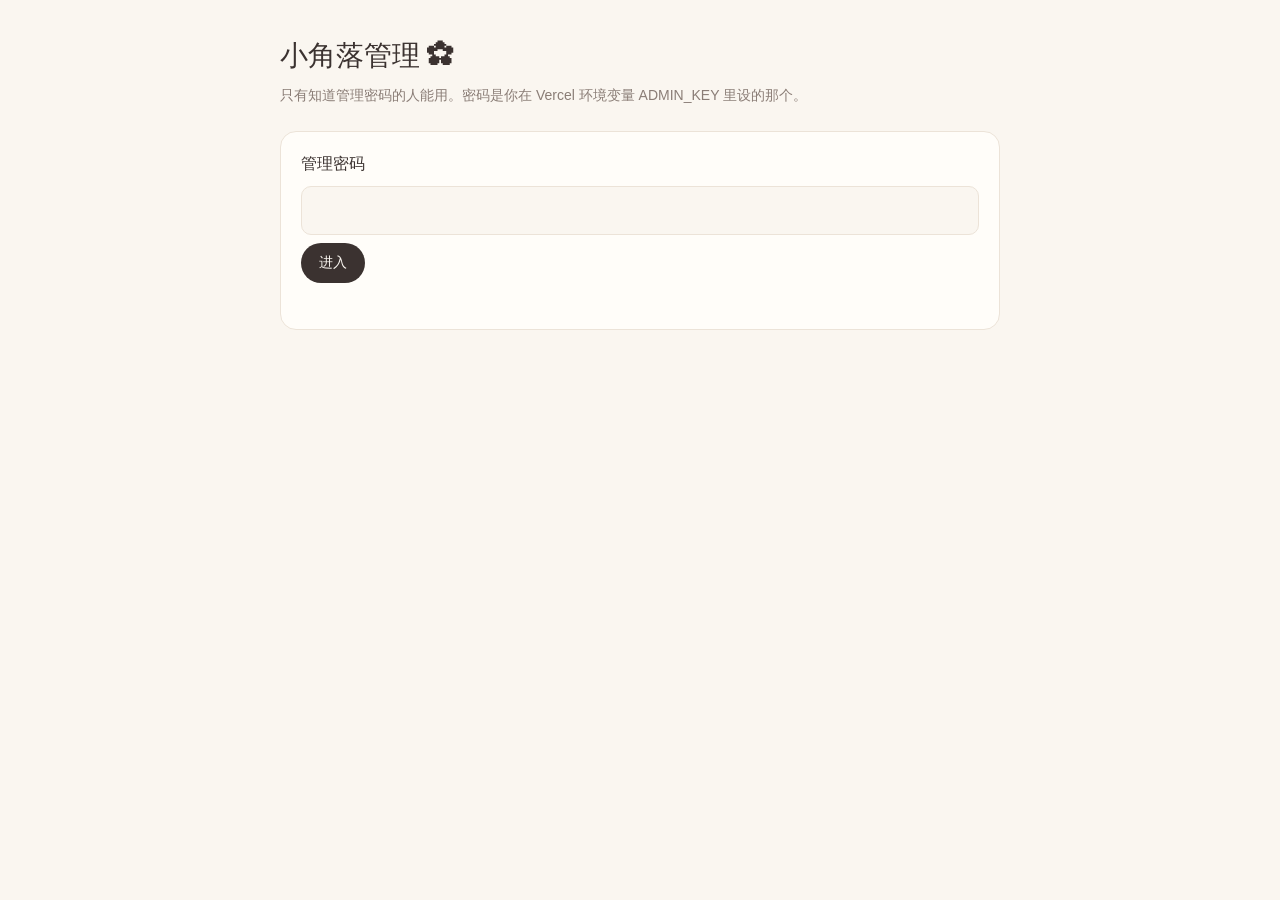
<file: admin.html>
<!DOCTYPE html>
<html lang="zh-CN">
<head>
<meta charset="UTF-8">
<meta name="viewport" content="width=device-width, initial-scale=1.0">
<meta name="robots" content="noindex, nofollow">
<title>小角落管理</title>
<link rel="icon" href="/favicon.ico" sizes="any">
<link rel="icon" href="/favicon.svg" type="image/svg+xml">
<link rel="icon" href="/favicon-32.png" type="image/png" sizes="32x32">
<link rel="apple-touch-icon" href="/apple-touch-icon.png">
<link rel="manifest" href="/site.webmanifest">
<style>
:root{--bg:#faf6f0;--paper:#fffdf9;--ink:#3b3230;--soft:#8a7d76;--line:#ece3d8;--rose:#c98b86;--bad:#c0544c}
@media (prefers-color-scheme:dark){:root{--bg:#1f1b1a;--paper:#2a2422;--ink:#efe6df;--soft:#a8998f;--line:#3a322f;--rose:#e3aaa4;--bad:#e3837b}}
*{box-sizing:border-box;margin:0;padding:0}
body{background:var(--bg);color:var(--ink);font-family:-apple-system,BlinkMacSystemFont,"PingFang SC","Microsoft YaHei",sans-serif;line-height:1.7;padding:32px 16px 60px}
.wrap{max-width:720px;margin:0 auto}
h1{font-family:"Songti SC","Noto Serif CJK SC",serif;font-weight:400;font-size:28px;margin-bottom:4px}
.sub{color:var(--soft);font-size:14px;margin-bottom:24px}
.card{background:var(--paper);border:1px solid var(--line);border-radius:16px;padding:18px 20px;margin-bottom:16px}
input{font:inherit;width:100%;padding:10px 14px;border:1px solid var(--line);border-radius:10px;background:var(--bg);color:var(--ink);margin:8px 0}
button{font:inherit;font-size:14px;border:0;border-radius:999px;padding:8px 18px;cursor:pointer;background:var(--ink);color:var(--bg)}
button.ghost{background:none;color:var(--soft);border:1px solid var(--line)}
button.del{background:none;color:var(--bad);border:1px solid currentColor;padding:4px 12px;font-size:13px;flex:none}
.stats{display:flex;gap:24px;flex-wrap:wrap;font-size:14px;color:var(--soft)}
.stats b{display:block;font-size:22px;color:var(--ink);font-weight:500}
.note{display:flex;gap:14px;align-items:flex-start;padding:12px 0;border-top:1px solid var(--line)}
.note:first-child{border-top:0}
.note .t{flex:1;min-width:0;word-break:break-word}
.note .m{font-size:12.5px;color:var(--soft)}
.row{display:flex;justify-content:space-between;align-items:center;gap:12px;flex-wrap:wrap}
#msg{font-size:13.5px;color:var(--soft);min-height:22px;margin-top:6px}
.hidden{display:none}
</style>
</head>
<body>
<div class="wrap">
  <h1>小角落管理 ✿</h1>
  <p class="sub">只有知道管理密码的人能用。密码是你在 Vercel 环境变量 ADMIN_KEY 里设的那个。</p>

  <div class="card" id="login">
    <label for="key">管理密码</label>
    <input id="key" type="password" autocomplete="current-password">
    <button id="go">进入</button>
    <div id="msg"></div>
  </div>

  <div id="panel" class="hidden">
    <div class="card">
      <div class="row">
        <div class="stats">
          <div><b id="sNotes">-</b>张便利贴</div>
          <div><b id="sPets">-</b>次摸小暖</div>
          <div><b id="sVisits">-</b>位访客</div>
          <div><b id="sPix">-</b>笔像素</div>
        </div>
        <button class="ghost" id="out">退出</button>
      </div>
    </div>
    <div class="card">
      <div class="row" style="margin-bottom:6px">
        <strong>便利贴</strong>
        <button class="ghost" id="reload">刷新</button>
      </div>
      <div id="list"></div>
    </div>
    <div class="card">
      <div class="row">
        <div><strong>像素画布</strong><div class="m" style="font-size:13px;color:var(--soft)">画布被画乱了的话可以一键清空，清空后找不回来</div></div>
        <button class="del" id="wipe">清空画布</button>
      </div>
    </div>
  </div>
</div>
<script>
const $ = (s) => document.querySelector(s);
let KEY = "";
try { KEY = sessionStorage.getItem("adminKey") || ""; } catch (e) {}
const call = (path, method = "GET") =>
  fetch("/api/" + path, { method, headers: { "x-admin-key": KEY } }).then(async (r) => {
    const d = await r.json().catch(() => ({}));
    if (r.status === 403) throw new Error("forbidden");
    if (!r.ok) throw new Error(d.error || "error");
    return d;
  });
const fmt = (t) => new Date(t).toLocaleString("zh-CN", { month: "numeric", day: "numeric", hour: "2-digit", minute: "2-digit" });

function render(notes) {
  $("#sNotes").textContent = notes.length;
  const list = $("#list"); list.innerHTML = "";
  if (!notes.length) { list.textContent = "还没有便利贴"; return; }
  for (const n of notes) {
    const row = document.createElement("div"); row.className = "note";
    const t = document.createElement("div"); t.className = "t";
    const p = document.createElement("div"); p.textContent = n.text;
    const m = document.createElement("div"); m.className = "m"; m.textContent = `— ${n.name} · ${fmt(n.t)}`;
    t.append(p, m);
    const b = document.createElement("button"); b.className = "del"; b.textContent = "删除";
    b.onclick = async () => {
      if (!confirm("确定删掉这张便利贴吗？删了就找不回来了。")) return;
      b.disabled = true;
      try { await call("notes?id=" + encodeURIComponent(n.id), "DELETE"); row.remove(); $("#sNotes").textContent = Number($("#sNotes").textContent) - 1; }
      catch (e) { b.disabled = false; alert("没删掉，稍后再试"); }
    };
    row.append(t, b); list.appendChild(row);
  }
}
async function load() {
  const d = await call("notes?all=1");
  render(d.notes);
  call("pet").then((x) => ($("#sPets").textContent = x.count)).catch(() => {});
  call("visit").then((x) => ($("#sVisits").textContent = x.total)).catch(() => {});
  call("pixels").then((x) => ($("#sPix").textContent = x.count)).catch(() => {});
}
async function enter() {
  $("#msg").textContent = "核对中……";
  try {
    await load();
    try { sessionStorage.setItem("adminKey", KEY); } catch (e) {}
    $("#login").classList.add("hidden"); $("#panel").classList.remove("hidden");
  } catch (e) {
    $("#msg").textContent = e.message === "forbidden" ? "密码不对，或者 Vercel 里还没设置 ADMIN_KEY" : "连不上，稍后再试";
  }
}
$("#go").onclick = () => { KEY = $("#key").value.trim(); enter(); };
$("#key").onkeydown = (e) => { if (e.key === "Enter") $("#go").click(); };
$("#out").onclick = () => { try { sessionStorage.removeItem("adminKey"); } catch (e) {} location.reload(); };
$("#reload").onclick = () => load();
$("#wipe").onclick = async () => {
  if (!confirm("确定清空整张像素画布吗？")) return;
  try { await call("pixels", "DELETE"); $("#sPix").textContent = 0; alert("画布已经清空啦"); } catch (e) { alert("没清掉，稍后再试"); }
};
if (KEY) enter();
</script>
</body>
</html>
</file>
